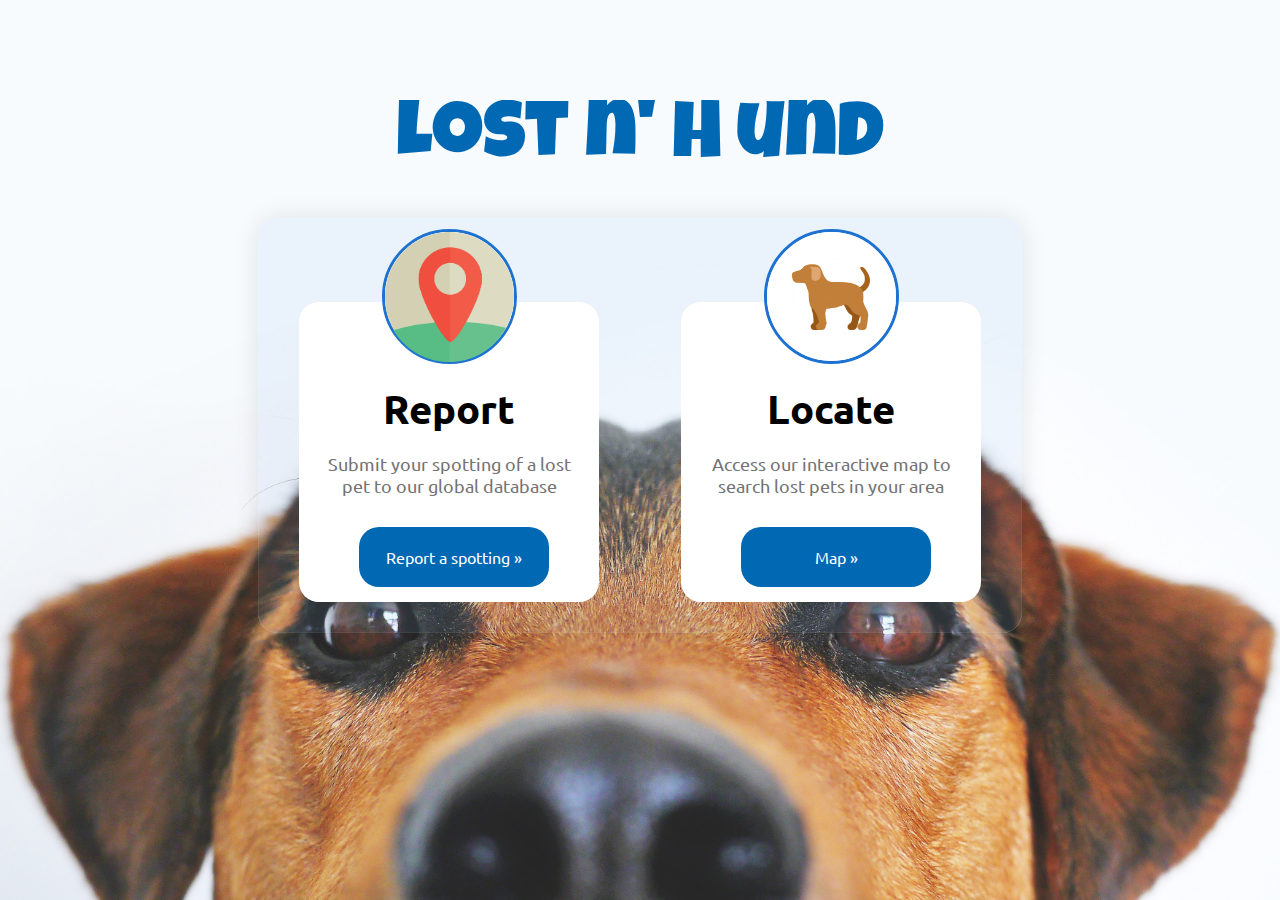
<file: index.html>
<!DOCTYPE html>
<html lang="en">
	<head>
		<meta charset="UTF-8">
		<title>Lost n' Hound</title>
		<link rel="stylesheet" href="css/style.css">
		<link href='https://fonts.googleapis.com/css?family=PT+Sans:400,700' rel='stylesheet' type='text/css'>
		<link rel="shortcut icon" href="images/favicon.ico" type="image/x-icon">
		<link rel="stylesheet" href="https://use.fontawesome.com/releases/v5.8.1/css/all.css" integrity="sha384-50oBUHEmvpQ+1lW4y57PTFmhCaXp0ML5d60M1M7uH2+nqUivzIebhndOJK28anvf" crossorigin="anonymous">
		<script src="js/index.js"></script>
	</head>
	<body>
		<div id="section-mec">
			<div class="section-mec-content">
				<p id="head">Lost n' H<i class="fas fa-paw"></i>und</p>
			</div>
		</div>
		<div id="section-cta">
			<div class="section-cta-content">
				<div class="icon-box p-left">
					<div class="icon-wrap">
						<div class="icon-border">
							<div class="icon-content">
								<img id="one" src="images/markericon.png" />
							</div>
						</div>
					</div>
					<div class="box-wrap">
						<div class="box-content">
							<h3>Report</h3>
							<p>Submit your spotting of a lost pet to our global database</p>
							<a href="upload.html">Report a spotting »</a>
						</div>
					</div>
				</div>
				<div class="icon-box p-left margin-last">
					<div class="icon-wrap">
						<div class="icon-border">
							<div class="icon-content">
								<img id="two" src="images/dogicon.png" />
							</div>
						</div>
					</div>
					<div class="box-wrap">
						<div class="box-content">
							<h3>Locate</h3>
							<p>Access our interactive map to search lost pets in your area</p>
							<a href="map.html">Map »</a>
						</div>
					</div>
				</div>
			</div>
		</div>
	</body>
</html>
</file>
<file: css/style.css>
@import url('https://fonts.googleapis.com/css?family=Ubuntu');
@import url('https://fonts.googleapis.com/css?family=Open+Sans');
@import url('https://fonts.googleapis.com/css?family=Holtwood+One+SC|Londrina+Shadow|Luckiest+Guy');
html {
	background: url(../images/background.jpg) no-repeat center center fixed;
	-webkit-background-size: cover;
	-moz-background-size: cover;
	-o-background-size: cover;
	background-size: cover;
}

nav {
	max-width: 960px;
	mask-image: linear-gradient(90deg, rgba(255, 255, 255, 0) 0%, #ffffff 25%, #ffffff 75%, rgba(255, 255, 255, 0) 100%);
	margin: 0 auto;
	padding: 10px 0;
}

nav ul {
	text-align: center;
	border-radius: 20px;
	background: linear-gradient(90deg, rgba(255, 255, 255, 0) 0%, rgba(255, 255, 255, 0.2) 25%, rgba(255, 255, 255, 0.2) 75%, rgba(255, 255, 255, 0) 100%);
	box-shadow: 0 0 25px rgba(0, 0, 0, 0.1), inset 0 0 1px rgba(255, 255, 255, 0.6);
}

nav ul li {
	display: inline-block;
}

nav ul li a {
	padding: 18px;
	font-family: 'Ubuntu', sans-serif;
	text-transform: uppercase;
	color: rgba(0, 35, 122, 0.5);
	font-size: 18px;
	text-decoration: none;
	display: block;
}

nav ul li a:hover {
	box-shadow: 0 0 10px rgba(0, 0, 0, 0.1), inset 0 0 1px rgba(255, 255, 255, 0.6);
	background: rgba(255, 255, 255, 0.1);
	color: rgba(0, 35, 122, 0.7);
}

body {
	margin: 0;
	padding: 0;
}

ul {
	margin: 0;
	padding: 0;
	list-style-type: none;
}

.p-left {
	float: left;
}

.p-right {
	float: right;
}

#head {
	/* width:500px; */
	height: auto;
	font-size: 5em;
	margin-top: 0px;
	margin-bottom: 0px;
	font-family: 'Luckiest Guy', cursive;
	color: #0168b3;
}

#one {
	max-width: 130px;
	max-height: 130px;
}

#two {
	width: 50%;
	height: 50%;
	z-index: 1;
	position: absolute;
	top: 50%;
	left: 50%;
	margin-top: -25%;
	/* Half the height */
	margin-left: -25%;
	/* Half the width */
}

#section-cta {
	width: 764px;
	background: #6ba2e017;
	overflow: hidden;
	font-family: 'Ubuntu', sans-serif;
	padding: 0 0 20px;
	margin-left: auto;
	margin-right: auto;
	box-shadow: 0 0 25px rgba(0, 0, 0, 0.1), inset 0 0 1px rgba(255, 255, 255, 0.6);
	border-radius: 20px;
}

.icon-box {
	margin: 0 30px;
}

.icon-wrap {
	width: 134px;
	height: 134px;
	border-radius: 81px;
	padding: 11px;
	margin: 0 auto;
	z-index: 500;
	overflow: hidden;
	display: block;
	position: relative;
}

.icon-border {
	border: 3px solid #1d72d1;
	border-radius: 81px;
	width: 129px;
	height: 129px;
}

.icon-content {
	background: #fff;
	border-radius: 81px;
	width: 129px;
	height: 129px;
}

span.icon {
	position: relative;
	top: 35px;
	left: 30px;
}

.box-wrap {
	/*background: #f0f0f0 url(http://mmhimages.fnistools.com/images/RECos/1252/img/box-bg.png);*/
	width: 300px;
	height: 300px;
	padding: 11px;
	margin: -83px auto 0;
	z-index: 1;
	display: block;
	positiion: relative;
	border-radius: 20px;
}

.box-content {
	background: #fff;
	width: 260px;
	height: 220px;
	padding: 80px 20px 0;
	position: relative;
	border-radius: 20px;
}

.box-content h3 {
	margin: 0;
	padding: 0;
	text-align: center;
	font-size: 40px;
}

.box-content p {
	text-align: center;
	color: #737373;
	font-size: 18px
}

.box-content a {
	color: #fff;
	background: #0168b3;
	width: 150px;
	display: block;
	padding: 20px 20px;
	font-size: 16px;
	text-decoration: none;
	text-align: center;
	position: absolute;
	top: 75%;
	left: 20%;
	border-radius: 20px;
}

#section-mec {
	margin-top: 2%;
	margin-bottom: 3%;
	clear: both;
	overflow: hidden;
	font-family: 'Ubuntu', sans-serif;
	text-align: center;
}

.section-mec-content {
	margin-left: auto;
	margin-right: auto;
	max-width: 700px;
}

.section-mec-content h2 {
	color: #1fb25a;
	font-size: 30px;
	font-weight: 400;
	text-transform: uppercase;
	text-align: center;
	margin: 0;
}

.section-mec-content ul {
	margin: 0;
	padding: 20px 0 0;
}

.section-mec-content ul li {
	display: block;
	float: left;
	padding: 0 55px;
}

.section-mec-content ul li a {
	display: block;
	float: left;
	text-align: center;
}

#section-city {
	font-family: 'Ubuntu', sans-serif;
	clear: both;
	padding: 40px 0;
	overflow: hidden;
}

.scc-box {
	float: left;
	width: 261px;
	border: 1px solid #d2d2d2;
	margin: 0 11px;
	text-align: center;
	font-size: 14px;
}

.scc-box h4 {
	background: #0168b3 url(http://mmhimages.fnistools.com/images/RECos/1252/img/box-bg.png);
	margin: 0;
	padding: 10px;
	font-weight: 400;
	text-transform: uppercase;
	color: #fff;
	font-size: 24px;
}

.scc-box p {
	margin: 0;
	padding: 0 0 20px;
}

.scc-box ul {
	padding: 10px 0;
}

.scc-box ul li {
	margin: 5px 0;
}

.scc-box ul li a {
	color: #7f7f7f;
	font-size: 14px;
	text-decoration: none;
}

.scc-box a {
	color: #1fb059;
	text-decoration: none;
}

#section-mec {
	margin-top: 100px;
}

i {
	font-size: 0.9em;
	padding: 0.1em;
	margin-bottom: 0.5em;
	color: #0168b3;
}
</file>
